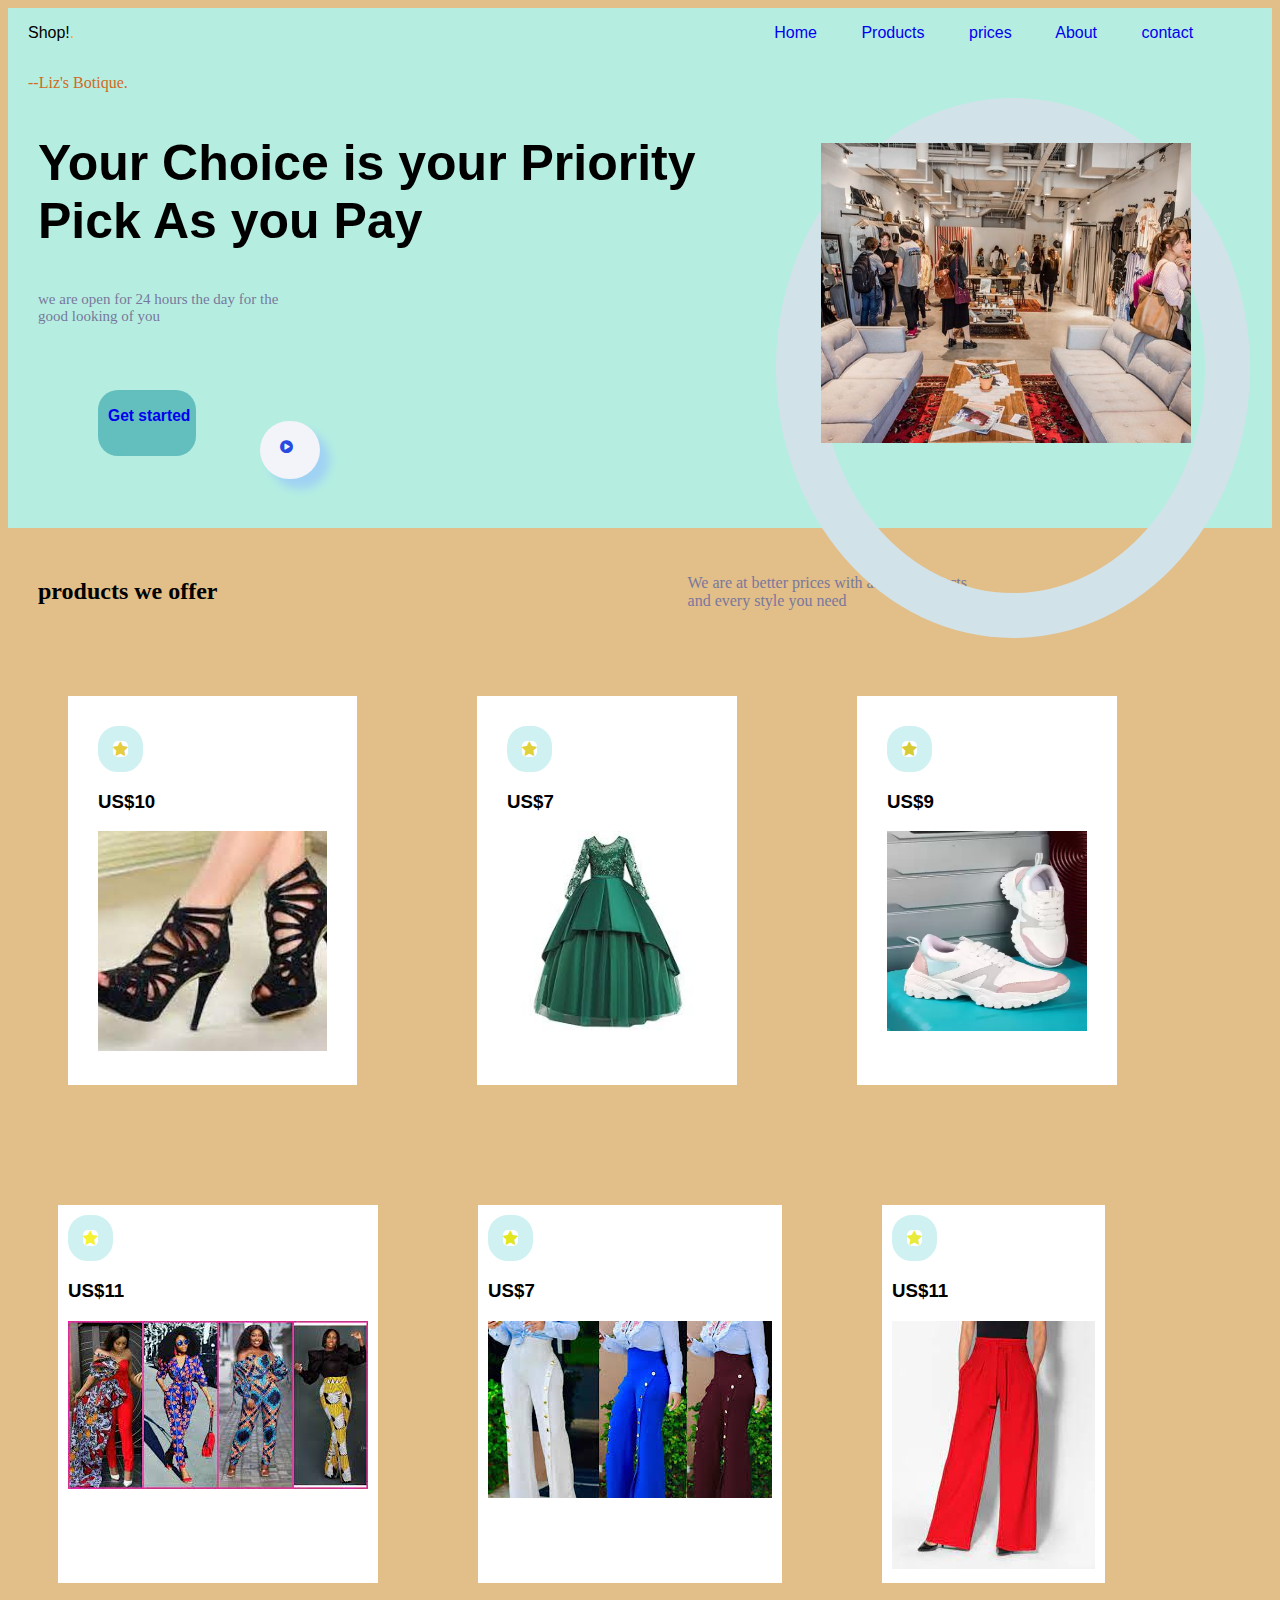
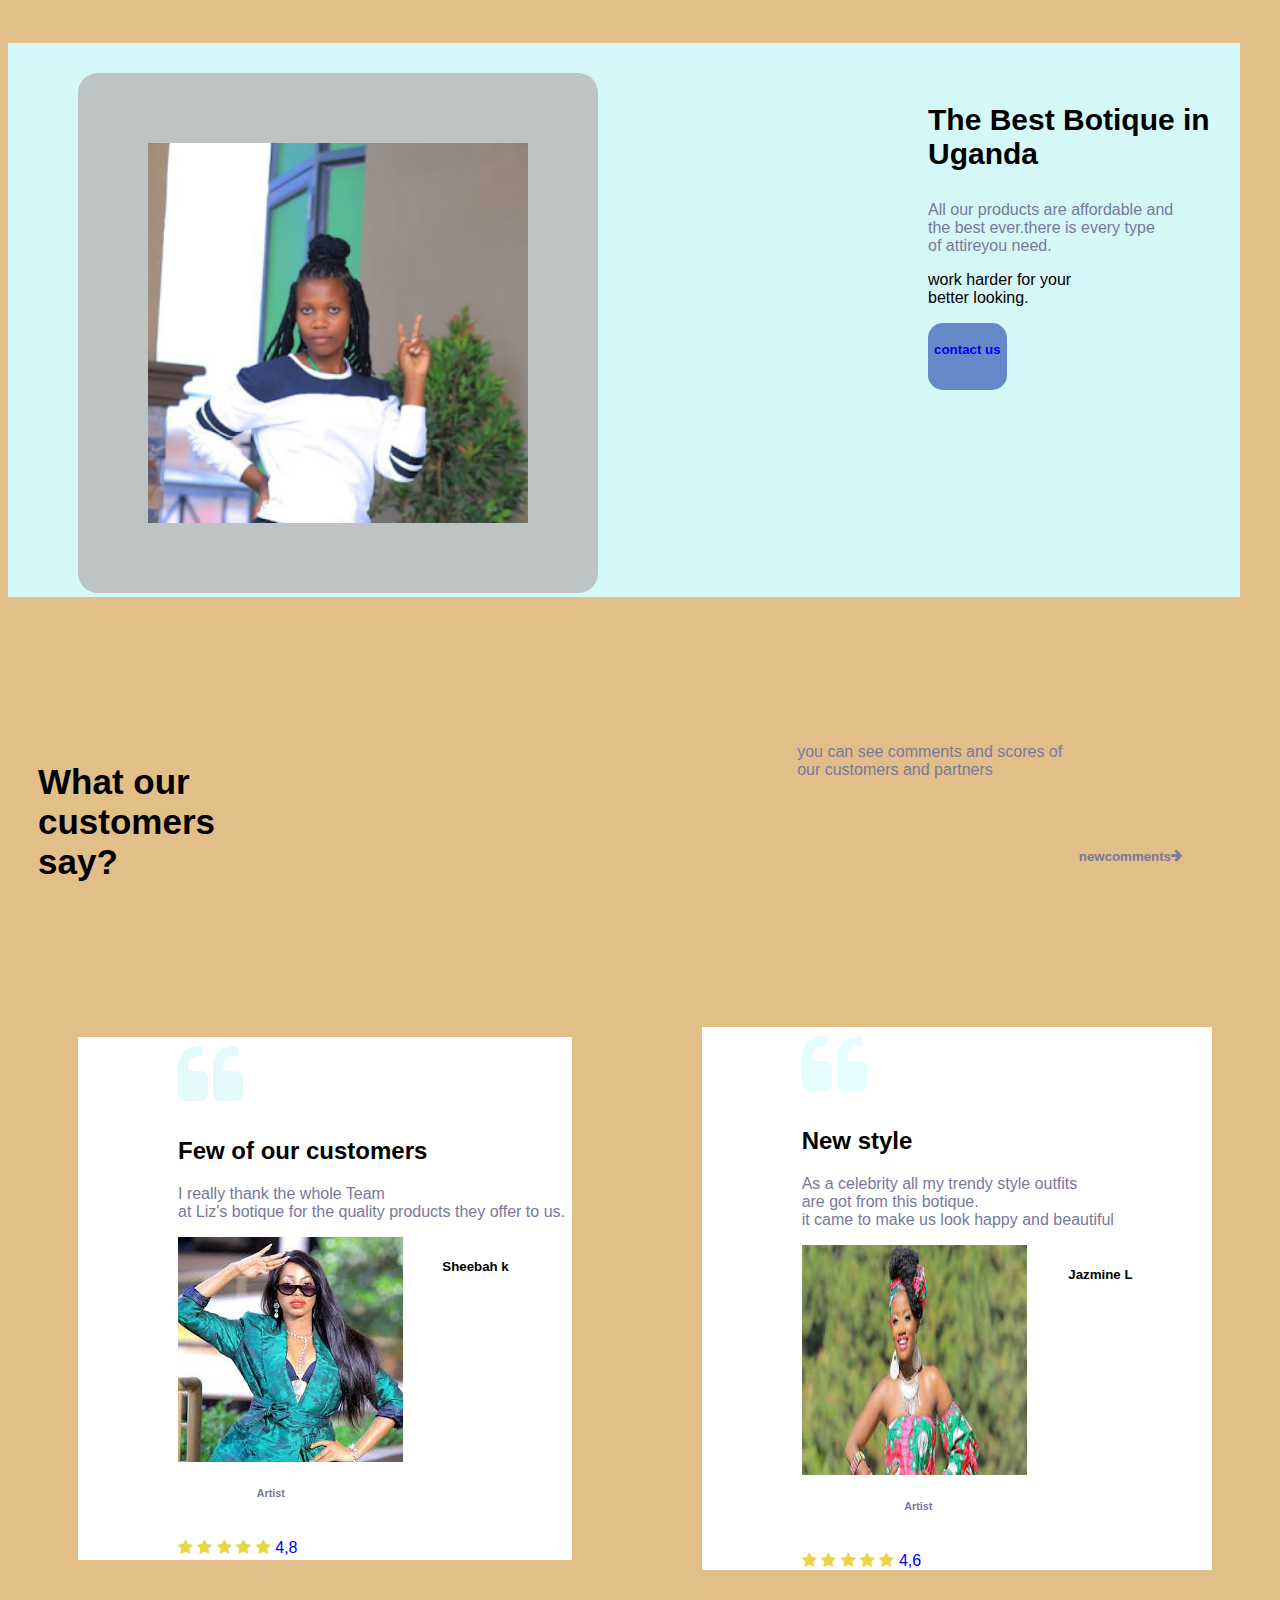
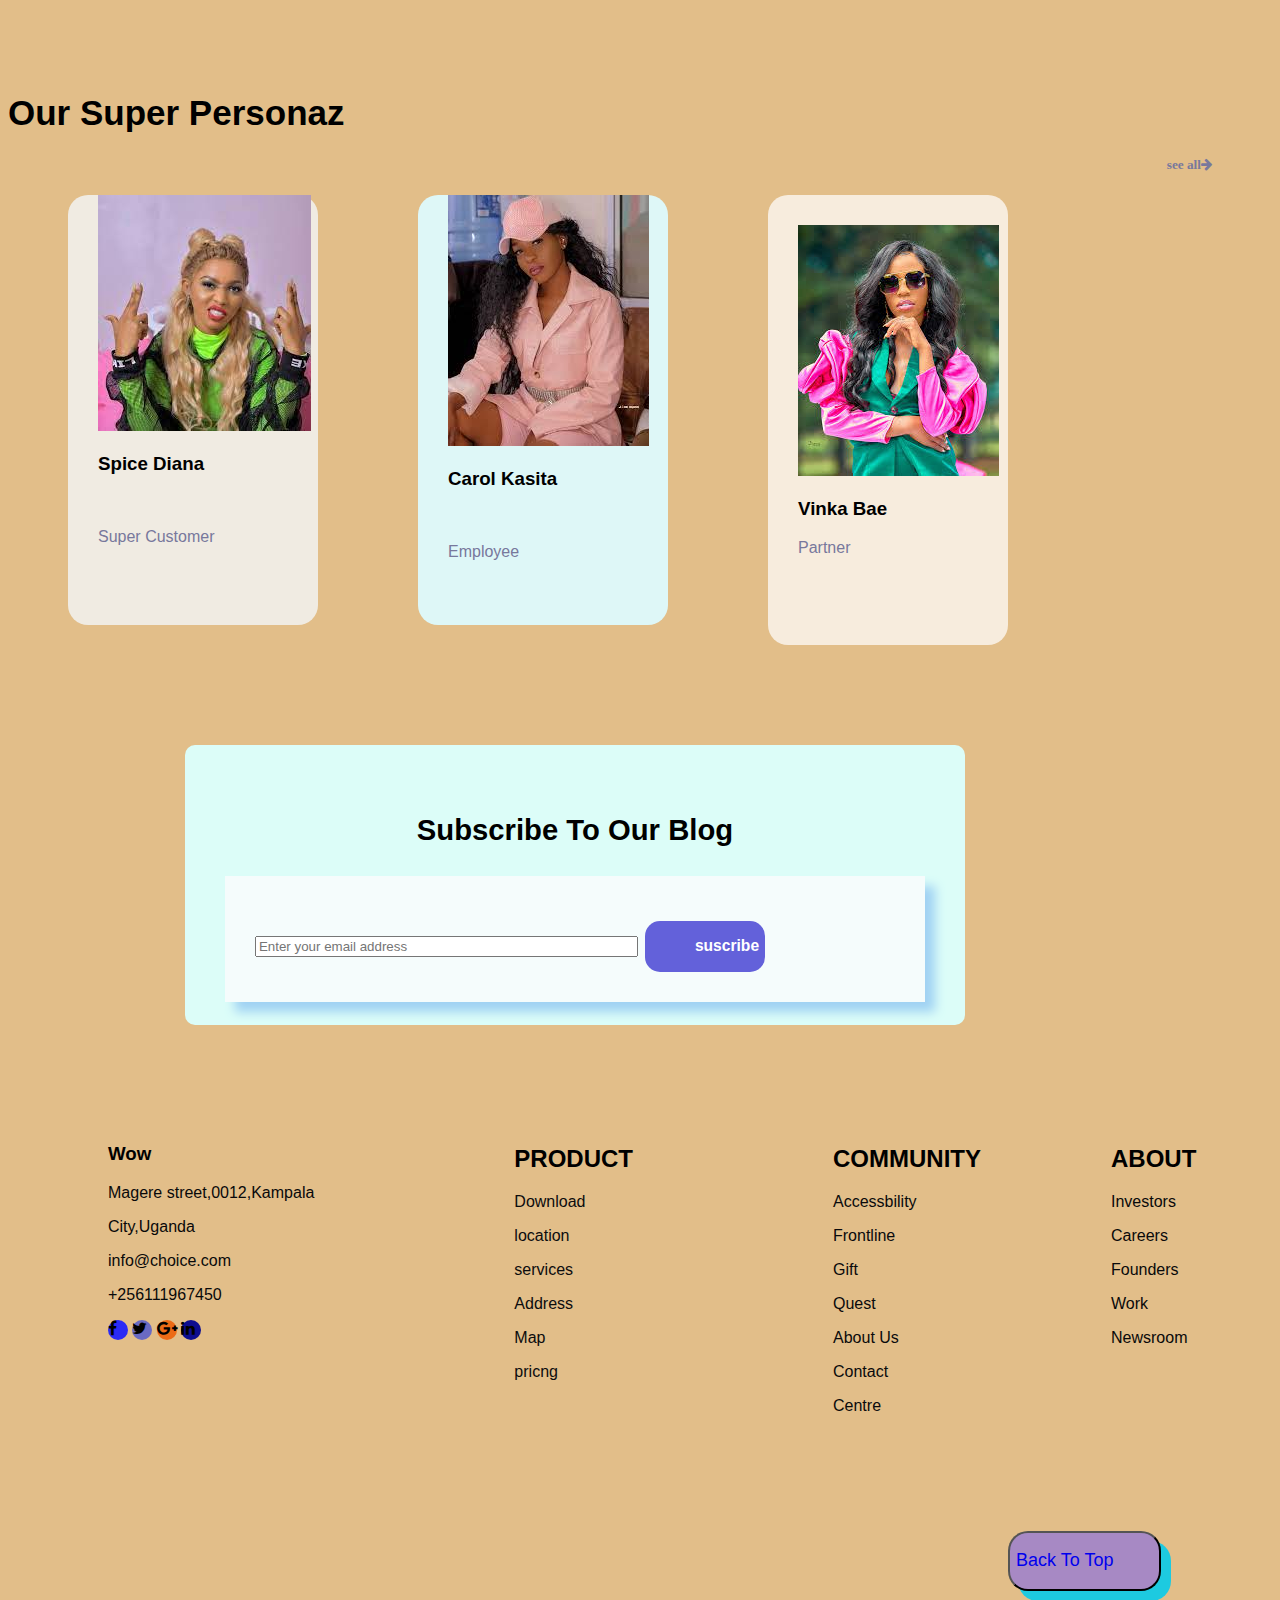
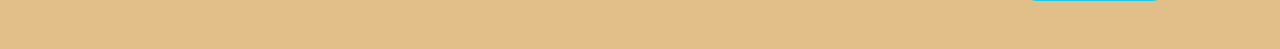
<file: index.html>
<!DOCTYPE html>
<html lang="en">

<head>
  <meta charset="UTF-8">
  <meta http-equiv="X-UA-Compatible" content="IE=edge">
  <meta name="viewport" content="width=device-width, initial-scale=1.0">
  <link rel="stylesheet" href="style.css">
  <link rel="stylesheet" href="https://cdnjs.cloudflare.com/ajax/libs/font-awesome/4.7.0/css/font-awesome.min.css">
  <title>Bussiness</title>
</head>

<body>
  <section>
    <div class="p1">
      <p>Shop!<span>.</span></p>
      <nav>
        <ul>
          <a href="index.html">Home</a>
          <a href="products.html">Products</a>
          <a href="prices.html">prices</a>
          <a href="About.html">About</a>
          <a href="contact.html">contact</a>
        </ul>
      </nav>
    </div>
    <div class="p2">
      <p>--Liz's Botique. </p>
    </div>

    <div class="imge">
      <img src="images/bot.jpeg" alt="pet">
    </div>
    </div>
    <div class="pge1">
      <h2>Your Choice is your Priority<br> Pick As you Pay</h2>
      <p>we are open for 24 hours the day for the<br> good looking of you</p>
      <button>
        <a href="About.html">
          <h3>Get started</h3>
        </a>
      </button>
      <i id="utube" class="fa fa-play-circle"></i>
    </div>
  </section>
  <div class="services">
    <h2>products we offer</h2>
    <p>We are at better prices with all our products <br>and every style you need</p>
  </div>

  <div class="sev1">
    <div class="svc">
      <i class="fa fa-star" aria-hidden="true"></i>
      <h3> US$10</h3>
      <img src="images/condo.jpeg" alt="shoe">
      <!-- <p>Radiology is the medical descipline <br>that uses medical imaging to <br>diagonose</p> -->
    </div>

    <div class="svc1">
      <i class="fa fa-star" aria-hidden="true"></i>
      <h3>US$7</h3>
      <img src="images/dress.jpeg" alt="dress">
      <!-- <p>we have ambulance ready for all emergencies <br>you just need to <br>phone</p> -->
    </div>
    <div class="svc2">
      <i class="fa fa-star" aria-hidden="true"></i>
      <h3>US$9</h3>
      <img src="maradona.webp" alt="shoe">
      <!-- <p>Dental care is priolity for animals <br>.continuos control should be made <br> -->
      <!-- for gum care</p> -->
    </div>
  </div>

  <div class="sev2">
    <div class="svc3">
      <i class="fa fa-star" aria-hidden="true"></i>
      <h3>US$11</h3>
      <img src="images/suit.jpeg" alt="suit">
      <!-- <p>Our surgical operation team is available 24 hours for emergencies. just for you</p> -->
    </div>
    <div class="svc4">
      <i class="fa fa-star" aria-hidden="true"></i>
      <h3>US$7</h3>
      <img src="images/t cop.jpeg" alt="cop">
      <!-- <p>Our mertanity provide services with our private and hygyenic delivery room</p> -->
    </div>
    <div class="svc5">
      <i class="fa fa-star" aria-hidden="true"></i>
      <h3>US$11</h3>
      <img src="images/trou.jpeg" alt="trouser">
      <!-- <p>Our Hostel service works for you while you are on vacation or on business trip</p> -->
    </div>
  </div>

  <div class="phone">
    <div class="emo">
      <img src="lizzz.webp" alt="owner">
      <!-- <img src="ns-removebg-preview.png" alt="nurse" width="500px" height="400px"> -->
    </div>
    <div class="information">
      <h3>The Best Botique in <br>Uganda</h3>
      <p>All our products are affordable and <br>the best ever.there is every type <br>of attireyou need.</p>
      work harder for your <br>better looking.</p>
      <button>
        <a href="contact.html">
          <h4>contact us</h4>
        </a>
      </button>
    </div>
  </div>

  <div class="patient">
    <h3>What our customers say?</h3>
    <p>you can see comments and scores of our customers and partners</p>
    <h5>newcomments<i class="fa fa-arrow-right"></i></h5>
  </div>
  <div class="thanks">
    <div class="mission">
      <nav><i class="fa fa-quote-left" aria-hidden="true"></i></nav>
      <h2>Few of our customers</h2>
      <p>I really thank the whole Team <br> at Liz's botique for the quality products they offer to us.</p>
      <div class="pic">
        <img src="images/shbh.jpeg" alt="image">
        <h5>Sheebah k</h5>
      </div>
      <h6>Artist</h6>
      <div class="str">
        <i class="fa fa-star" aria-hidden="true"></i>
        <i class="fa fa-star" aria-hidden="true"></i>
        <i class="fa fa-star" aria-hidden="true"></i>
        <i class="fa fa-star" aria-hidden="true"></i>
        <i class="fa fa-star" aria-hidden="true"></i> <a href="#">4,8</a>
      </div>
    </div>
    <div class="staff">
      <nav> <i class="fa fa-quote-left" aria-hidden="true"></i></nav>
      <h2>New style</h2>
      <p>As a celebrity all my trendy style outfits <br> are got from this botique.
        <br>it came to make us look happy and beautiful
      </p>
      <div class="pc">
        <img src="images/jzmn.jpeg" alt="image">
        <h5>Jazmine L</h5><br>
      </div>
      <h6>Artist</h6>
      <div class="star"> <i class="fa fa-star" aria-hidden="true"></i>
        <i class="fa fa-star" aria-hidden="true"></i>
        <i class="fa fa-star" aria-hidden="true"></i>
        <i class="fa fa-star" aria-hidden="true"></i>
        <i class="fa fa-star" aria-hidden="true"></i> <a href="#">4,6</a>
      </div>
    </div>
  </div>
  <div class="Doctors">
    <h1>Our Super Personaz</h1>
    <h5>see all<i class="fa fa-arrow-right"></i></h5>
    <div class="images">
      <div class="doc1">
        <img src="images/spice.jpeg" alt="image">
        <h3>Spice Diana</h3> <br>
        <p> Super Customer</p>
      </div>
      <div class="doc2">
        <img src="images/kasita.jpeg" alt="image">
        <h3>Carol Kasita</h3> <br>
        <p>Employee</p>
      </div>
      <div class="doc3">
        <img src="images/vinka.jpeg" alt="image">
        <div>
          <h3>Vinka Bae</h3>
          <p>Partner</p>
        </div>
      </div>
    </div>
  </div>
  <div class="subscribe">
    <h3>Subscribe To Our Blog</h3>
    <div class="email">
      <input type="text" placeholder="Enter your email address">
      <button>
        <h3> suscribe</h3>
      </button>
    </div>
  </div>

  <div class="footer">
    <div class="first">
      <h3>Wow</h3>
      <p>Magere street,0012,Kampala</p>
      <p>City,Uganda</p>
      <p>info@choice.com</p>
      <p>+256111967450</p>
      <i id="fb" class="fa fa-facebook" aria-hidden="true"></i>
      <i id="twt" class="fa fa-twitter" aria-hidden="true"></i>
      <i id="gle" class="fa fa-google-plus" aria-hidden="true"></i>
      <i id="lnk" class="fa fa-linkedin" aria-hidden="true"></i>
    </div>
    <div class="second">
      <h2>PRODUCT</h2>
      <p>Download</p>
      <p>location</p>
      <p>services</p>
      <p> Address</p>
      <p>Map</p>
      <p>pricng</p>
    </div>
    <div class="third">
      <h2>COMMUNITY</h2>
      <p>Accessbility</p>
      <p>Frontline</p>
      <p>Gift</p>
      <p>Quest</p>
      <p>About Us</p>
      <p>Contact</p>
      <p>Centre</p>
    </div>
    <div class="fourth">
      <h2>ABOUT</h2>
      <p>Investors</p>
      <p>Careers</p>
      <p>Founders</p>
      <p>Work</p>
      <p>Newsroom</p>
    </div>
  </div>
  <button class="bton"> <a href="index.html">Back To Top</a> </button>
</body>

</html>
</file>
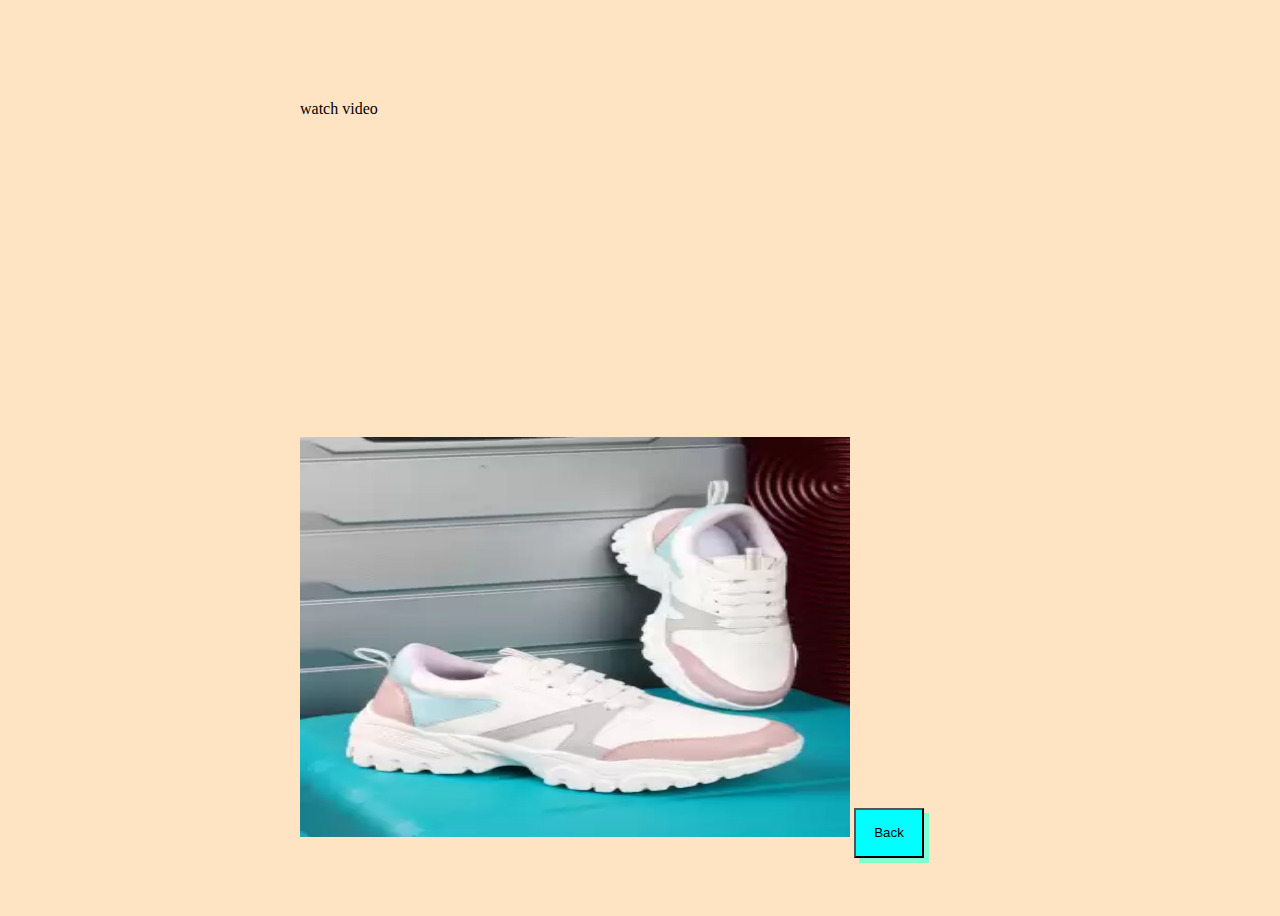
<file: About.html>
<!DOCTYPE html>
<html lang="en">
<head>
    <meta charset="UTF-8">
    <meta http-equiv="X-UA-Compatible" content="IE=edge">
    <meta name="viewport" content="width=device-width, initial-scale=1.0">
    <title>About us</title>
    <link rel="stylesheet" href="About.css">
</head>
<head>watch video</head>
<body>
    <div class="vid">
    <iframe width="560" height="315" src="https://www.youtube.com/embed/RxsgwpWOmJE?start=19" title="YouTube video player" frameborder="0" allow="accelerometer; autoplay; clipboard-write; encrypted-media; gyroscope; picture-in-picture" allowfullscreen></iframe>
</div>
<img src="maradona.webp" alt="image">   <a href="prices.html"><button>Back</button></a>
</body>
</html>
</file>
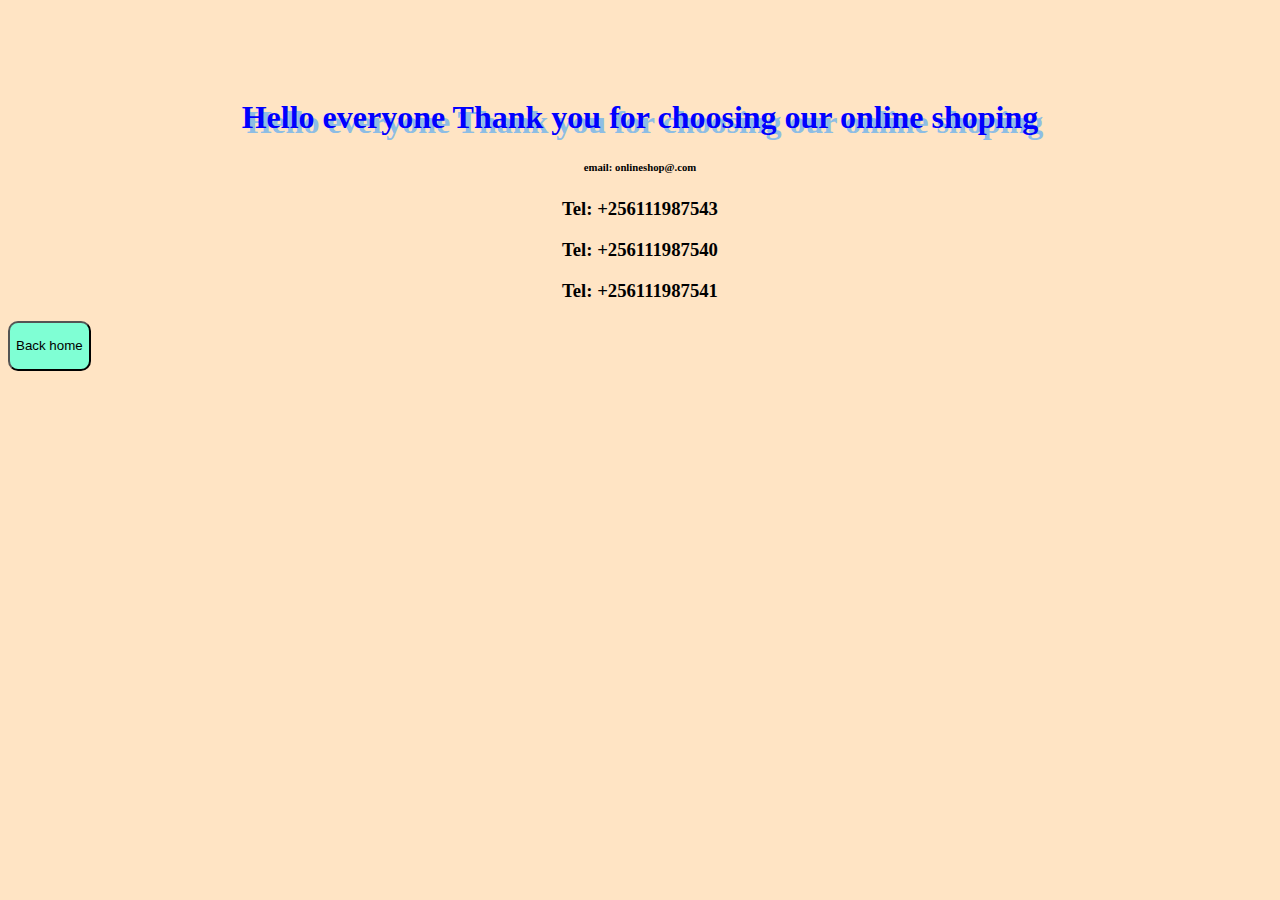
<file: contact.html>
<!DOCTYPE html>
<html lang="en">

<head>
    <meta charset="UTF-8">
    <meta http-equiv="X-UA-Compatible" content="IE=edge">
    <meta name="viewport" content="width=device-width, initial-scale=1.0">
    <title>contacts</title>
    <link rel="stylesheet" href="contact.css">
</head>

<body>
    <div class="contact">
        <h1>Hello everyone Thank you for choosing our online shoping</h1>
        <h6>email: onlineshop@.com</h6>
        <h3>Tel: +256111987543</h3>
        <h3>Tel: +256111987540</h3>
        <h3>Tel: +256111987541</h3>
        <a href="index.html"> <button>Back home</button></a>
    </div>
</body>

</html>
</file>
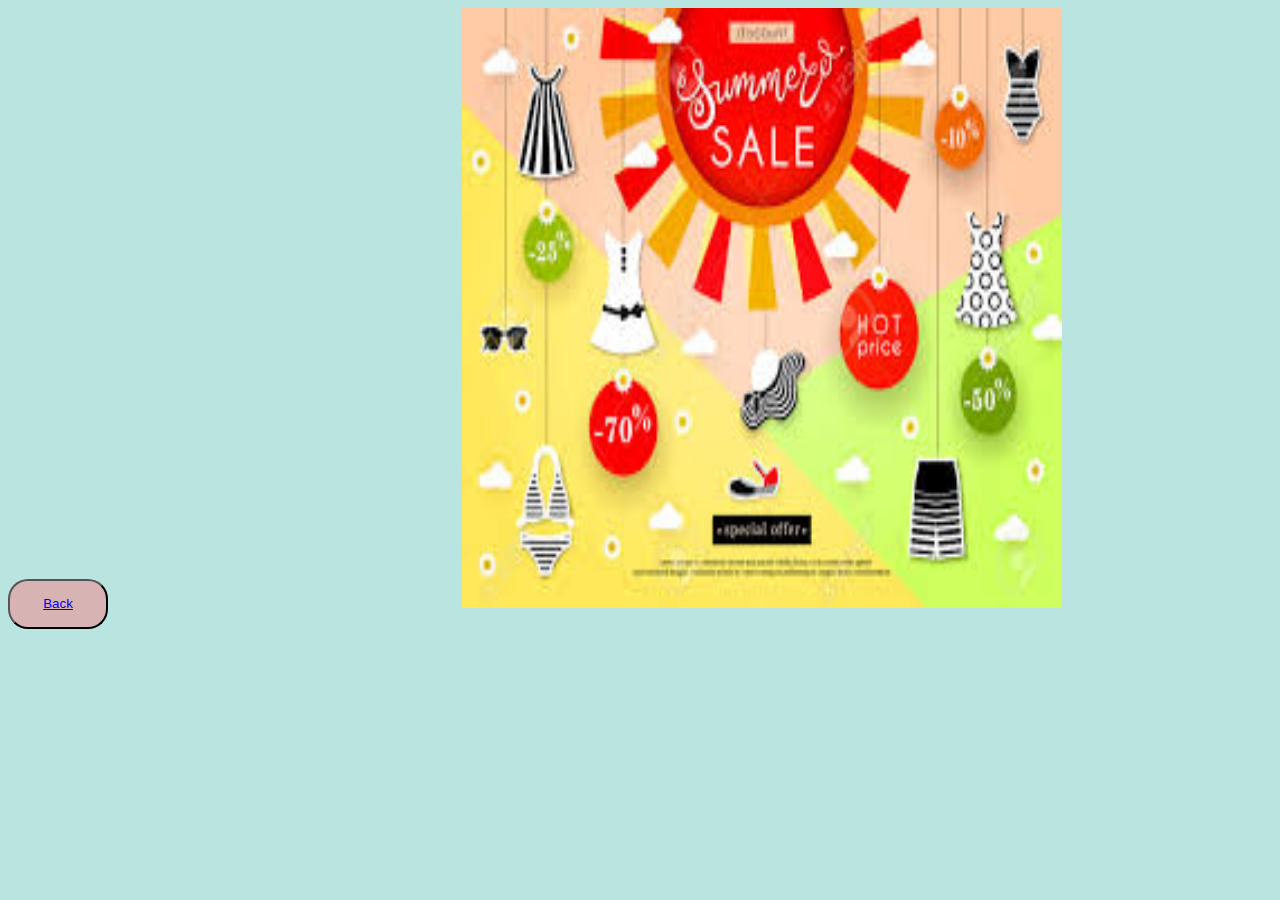
<file: prices.html>
<!DOCTYPE html>
<html lang="en">

<head>
    <meta charset="UTF-8">
    <meta http-equiv="X-UA-Compatible" content="IE=edge">
    <meta name="viewport" content="width=device-width, initial-scale=1.0">
    <title>Prices</title>
    <link rel="stylesheet" href="prices.css">
</head>

<body>

    <button> <a href="products.html">Back</a> </button>
    <img src="prce.jpeg" alt="chat">
</body>

</html>
</file>
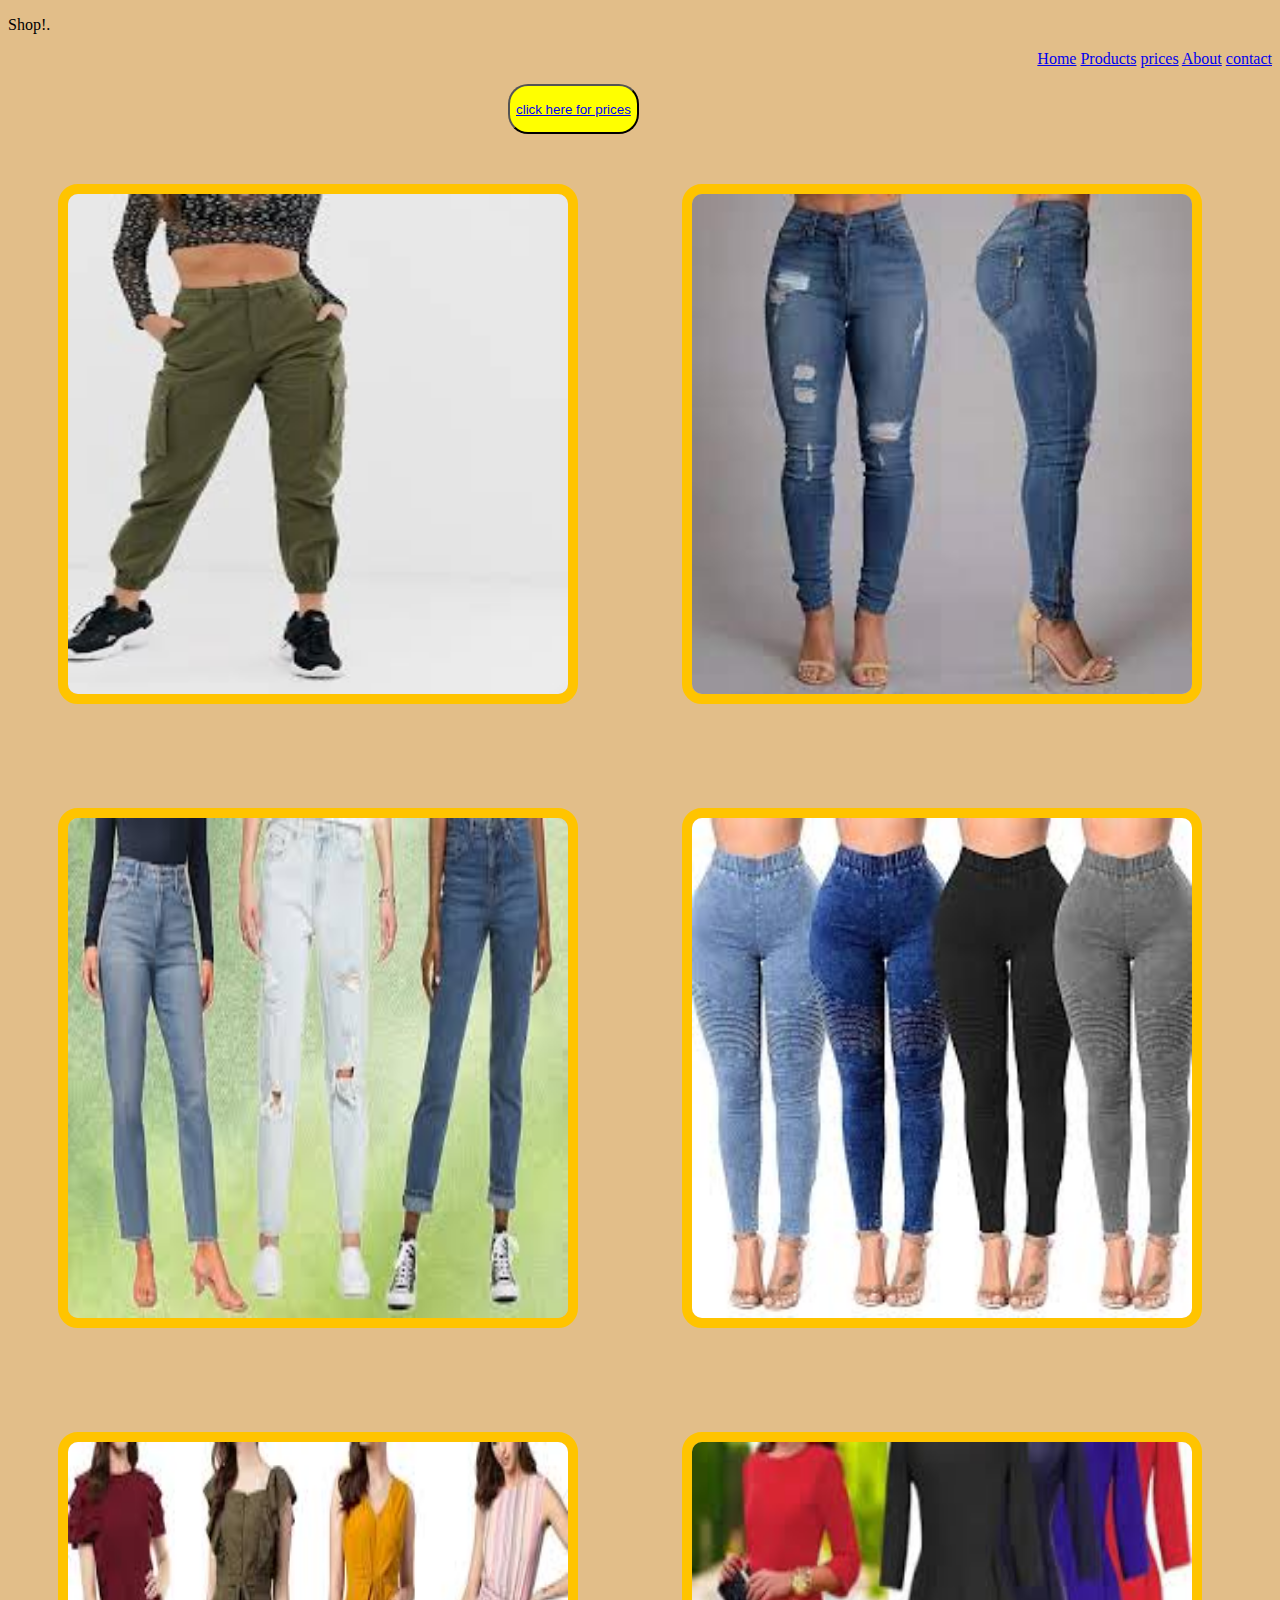
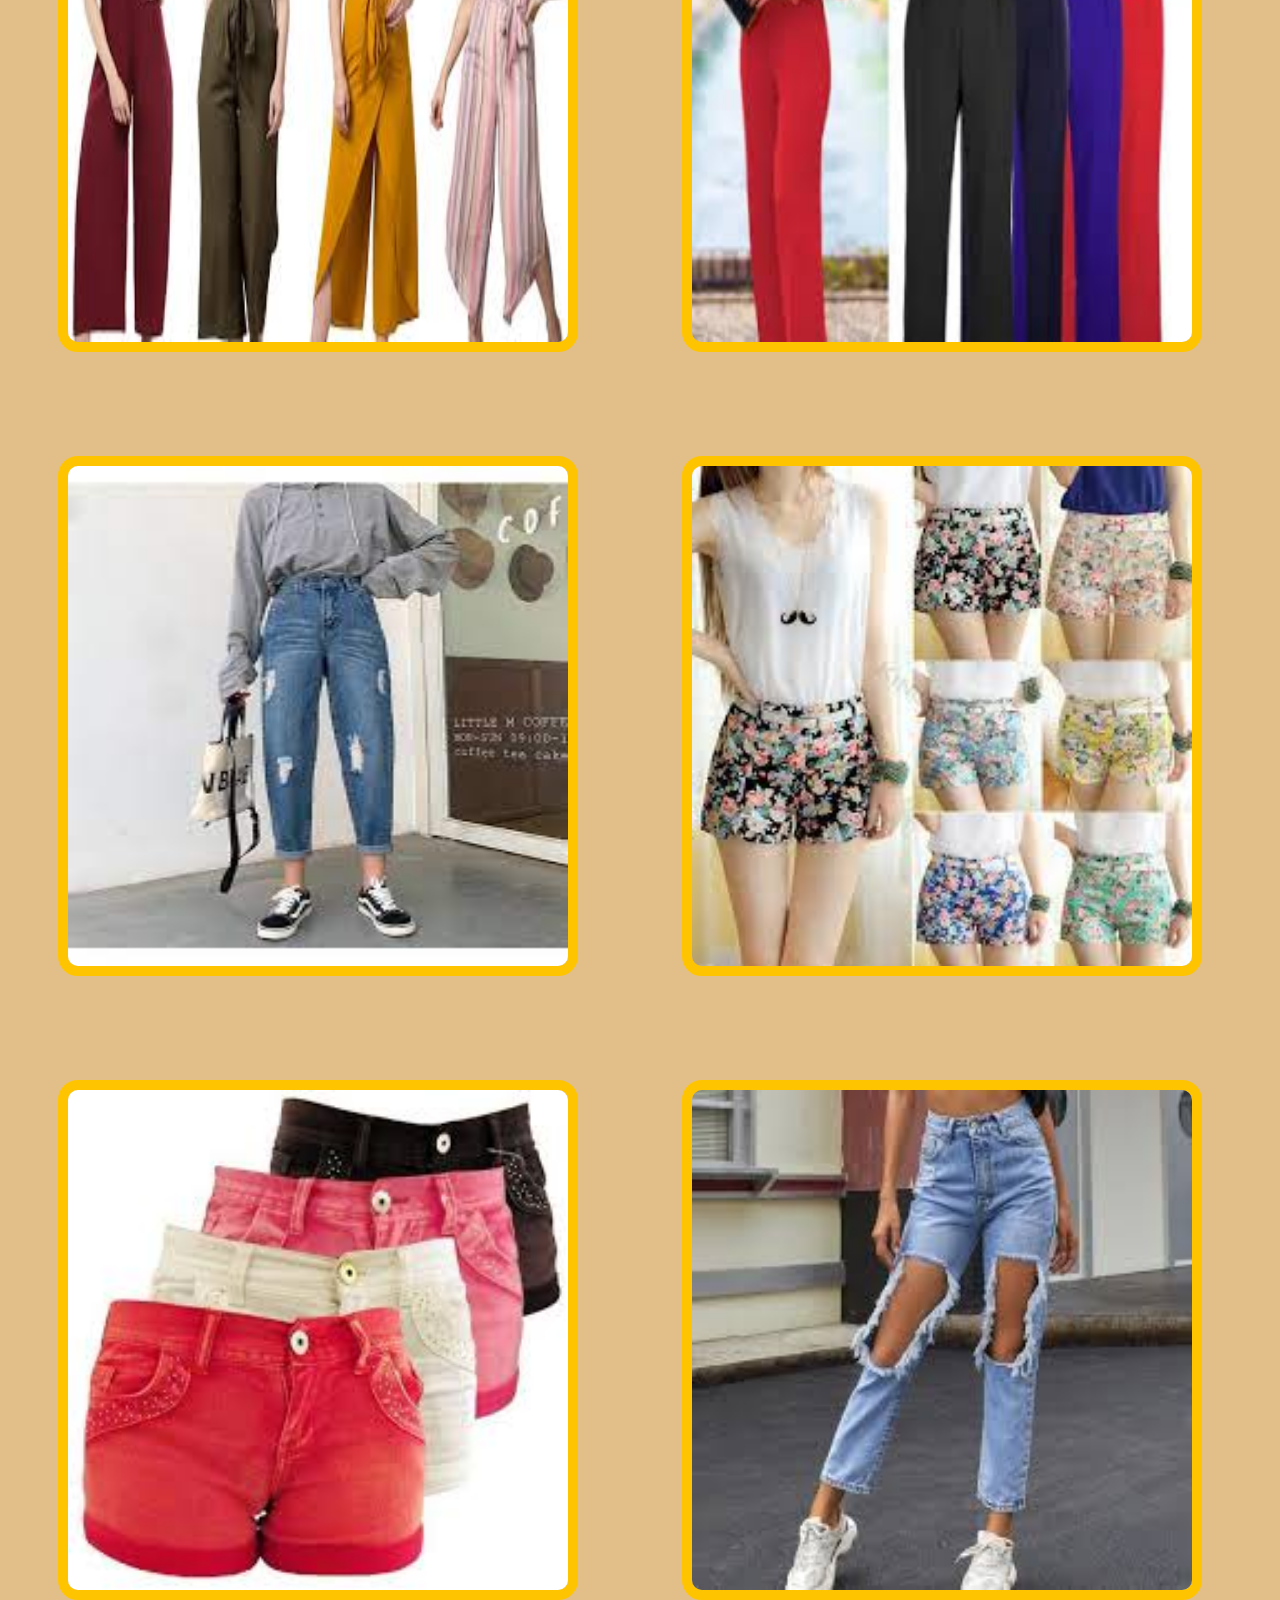
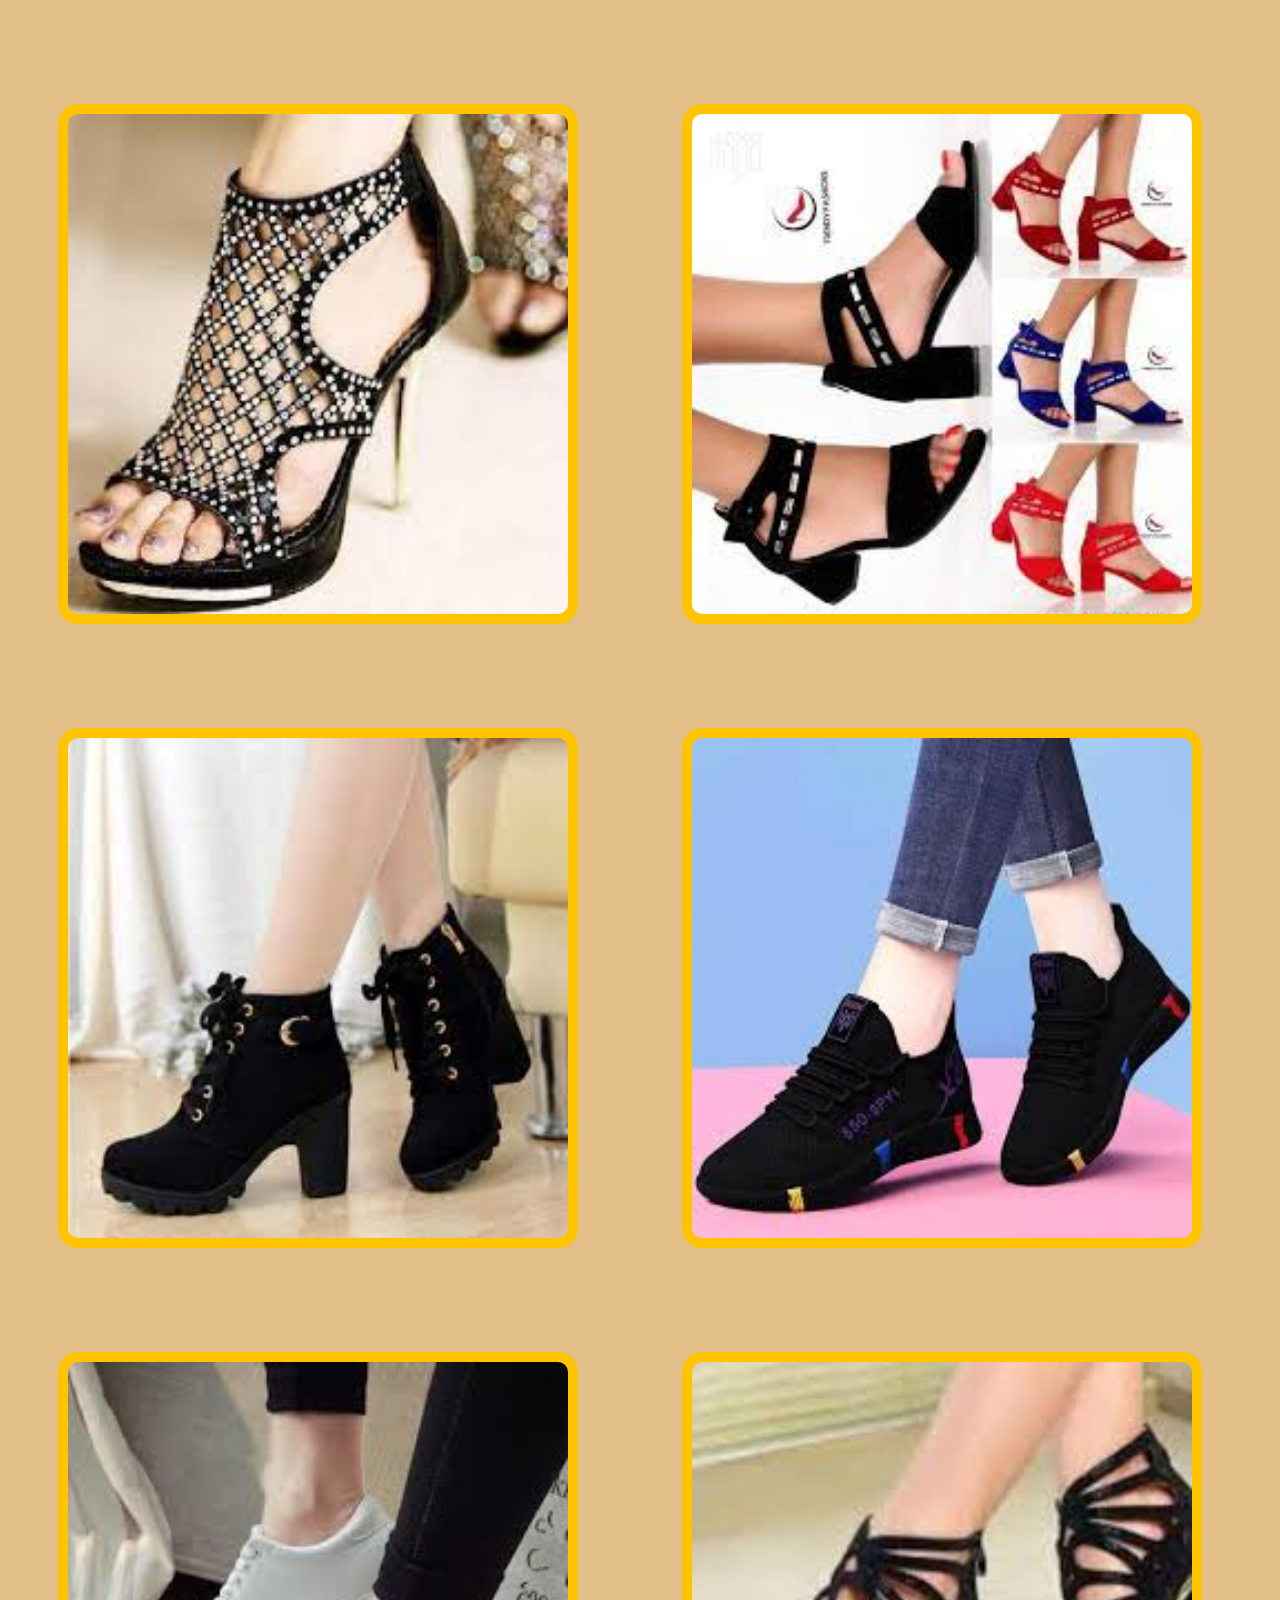
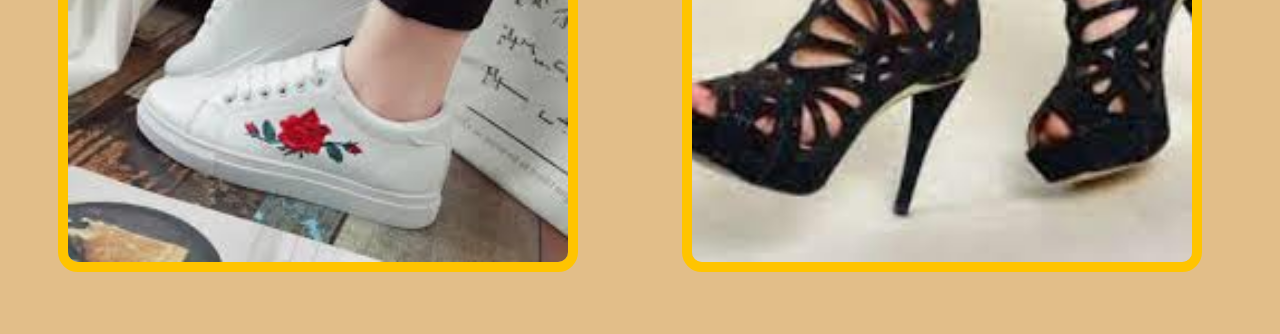
<file: products.html>
<!DOCTYPE html>
<html lang="en">

<head>
  <meta charset="UTF-8">
  <meta http-equiv="X-UA-Compatible" content="IE=edge">
  <meta name="viewport" content="width=device-width, initial-scale=1.0">
  <title>Product</title>
  <link rel="stylesheet" href="product.css">
</head>

<body>

  <div class="p1">
    <p>Shop!<span>.</span></p>
    <nav>
      <ul>
        <a href="index.html">Home</a>

        <a href="products.html">Products</a>
        <a href="prices.html">prices</a>
        <a href="About.html">About</a>
        <a href="contact.html">contact</a>
      </ul>
    </nav>
  </div>
  <button> <a href="prices.html">click here for prices</a></button>
  <div class="images">
    <img src="images/trouser.jpeg" alt="image">
    <img src="images/jean.jpeg" alt="image">
    <img src="images/jen.jpeg" alt="image">
    <img src="images/jin.jpeg" alt="image">
    <img src="images/jumps.jpeg" alt="image">
    <img src="images/jumper.jpeg" alt="image">
    <img src="images/jn.jpeg" alt="image">
    <img src="images/sht.jpeg" alt="image">
    <img src="images/shot.jpeg" alt="image">
    <img src="images/damge.jpeg" alt="image">
    <img src="images/shoe.jpeg" alt="image">
    <img src="images/shoe2.jpeg" alt="image">
    <img src="images/shoe3.jpeg" alt="image">
    <img src="images/shoe4.jpeg" alt="image">
    <img src="images/shoe5.jpeg" alt="image">
    <img src="images/condo.jpeg" alt="image">
  </div>

</body>

</html>
</file>
<file: style.css>
body {
    /* background-color: rgb(232, 157, 235); */
    background-color: rgb(226, 190, 137);
    overflow-x: hidden;
}

.mission h6 {
    display: flex;
}

.p1 p {
    padding-left: 20PX;
}

.p1 nav ul {
    padding-left: 700px;

}

a {
    text-decoration: none;
    padding-right: 40px;
}

.p1 {
    color: black;
    font-family: sans-serif;
    display: inline-flex;
}

section {
    background-color: rgb(181, 238, 225);
    height: 520px;
}

.p2 {
    color: chocolate;

}


.p2 p {
    padding-left: 20PX;
}

.wrap nav a {

    text-align: end;
    text-decoration: solid;

}

.pge1 {
    text-align: left;
    font-size: 15px;

    padding-left: 30PX;
}

.pge1 p {
    color: rgb(120, 120, 156);
}

.pge1 i {
    border-radius: 500px;
    background-color: rgb(243, 243, 250);
    box-shadow: 10px 10px 10px rgb(160, 210, 243);

}

.pge1 h2 {
    font-family: sans-serif;
    font-size: 50px;
}

.pge1 button {
    margin-top: 50px;
    background-color: rgb(99, 190, 190);
    border-radius: 20px;
    border: none;
    color: white;
    padding-left: 10PX;
    margin-left: 60px;

}

.imge img {
    width: 530px;
    height: 190px;

}

.emo img {
    background-color: rgb(220, 220, 231);
}

.services {
    padding: 100px;

    display: inline-flex;
}

.svc {
    padding: 30px;
    margin: 60px;
    background-color: white;
}


.svc i {
    color: rgb(230, 205, 64);
    border: solid #d0f1f1 15px;
    border-radius: 20px;
}

.svc1 {
    padding: 30px;
    margin: 60px;
    background-color: white;
}

.svc1 img {
    width: 200px;
    height: 200px;
}


.svc1 i {
    color: rgb(224, 208, 58);
    border: solid #d0f1f1 15px;
    border-radius: 20px;
}

.svc2 {
    padding: 30px;
    margin: 60px;
    background-color: white;
}

.svc2 img {
    width: 200px;
    height: 200px;
}

.svc2 i {
    color: rgb(214, 203, 50);
    border: solid #d0f1f1 15px;
    border-radius: 20px;
}

.sev1 {
    display: inline-flex;
    font-family: sans-serif;
}

.sev1 p {
    color: rgb(120, 120, 156);
}

.sec1 img {
    width: 200px;
    height: 200px;
}


.svc3 {
    padding: 10px;
    margin: 50px;
    background-color: white;
}

.svc3 i {
    color: rgb(245, 242, 52);
    border: solid #d0f1f1 15px;
    border-radius: 20px;
}

.svc4 {
    padding: 10px;
    margin: 50px;
    background-color: white;
}

.svc4 i {
    color: rgb(226, 230, 29);
    border: solid #d0f1f1 15px;
    border-radius: 20px;
}

.svc5 {
    padding: 10px;
    margin: 50px;
    background-color: white;
}

.svc5 i {
    color: rgb(232, 235, 57);
    border: solid #d0f1f1 15px;
    border-radius: 20px;
}

span {
    color: orange;
}

.sev2 {
    display: inline-flex;
    font-family: sans-serif;
    padding-top: 10px;
    padding-bottom: 10px;
}

.sev2 p {
    color: rgb(120, 120, 156);
}


.imge {
    margin-left: 60%;
    border-radius: 50%;
    position: absolute;
    height: 50%;
    width: 30%;
    margin-left: 60%;
    margin-top: -10px;
    border: 45px solid rgb(210, 226, 233);

}

.staff img {
    width: 55%;
    height: 230px;
}

.imge img {
    height: 300px;
    width: 370px;
}

.pic {
    display: flex;
}

.pic h5 {
    padding-left: 10%;
}

.pc {
    display: flex;
}

.pc h5 {
    padding-left: 10%
}

.services {
    padding: 30px;

    display: inline-flex;
    padding-bottom: 10px;
}

.service h2 {
    font-size: 30px;
}

.services p {
    padding-left: 470px;
    color: rgb(120, 120, 156);
}

.patient {
    padding: 30px;
    margin-top: 100px;
    display: inline-flex;
    font-family: sans-serif;
    padding-top: -10px;
}

.patient h3 {
    font-size: 35px;
    font-family: sans-serif;
}

.patient p {
    padding-left: 500px;
    font-family: sans-serif;
    color: rgb(120, 120, 156);
}

.doc1 {
    border-radius: 20px;
    margin-left: 60px;
    padding-left: 30px;
    width: 220px;
    height: 430px;
    background-color: rgb(240, 235, 226);
}

.doc1 p {
    color: rgb(120, 120, 156);
}

.doc2 {
    border-radius: 20px;
    margin-left: 100px;
    padding-left: 30px;
    width: 220px;
    height: 430px;
    background-color: rgb(222, 247, 247);
}

.doc2 p {
    color: rgb(120, 120, 156);
}

.doc3 {
    border-radius: 20px;
    margin-left: 100px;
    padding: 30px;
    width: 180px;
    height: 390px;
    background-color: rgb(247, 236, 221);
}

.doc3 p {
    color: rgb(120, 120, 156);
}

.doc3 div {
    background-color: none;
    padding-right: 60px;
}

.images {
    display: inline-flex;
    font-family: sans-serif;
}

.emo img {
    width: 380px;
    margin-left: 70px;
    margin-top: 30px;
    padding: 70px;
    height: 380px;
    background-color: rgb(190, 196, 196);
    border-radius: 20px;
}

.information {
    padding: 30px;
    margin-left: 300px;
}

.information h3 {
    font-size: 30px;

}

.information button {
    background-color: #6689ca;
    border-radius: 15px;
    border: none;


}

.phone {
    display: inline-flex;
    background-color: rgb(213, 247, 247);
    font-family: sans-serif;
}

.phone p {
    color: rgb(120, 120, 156);
}

.mission {
    padding-left: 100px;
    margin: 70px;
    width: 500px;
    background-color: white;
    background-size: cover;

}
.bton{
     margin-bottom: 50px; 
    font-size: large;
    box-shadow:10px 10px rgb(29, 202, 224) ;
  color: black ;
  text-align: center;
  height: 60px;
  margin-left: 1000px;
  border-radius: 20px;
  background-color: rgb(167, 137, 196);
}

.str {
    color: rgb(231, 215, 66);
    margin-top: 40px;

}

.mission p {
    color: rgb(120, 120, 156);
}

.mission nav {
    color: rgb(228, 250, 250);
    font-size: 70px;
}

.mission h6 {
    color: rgb(120, 120, 156);
    padding-left: 20%;


}

.staff {

    padding-left: 100px;
    margin: 60px;
    background-color: white;
    background-size: cover;
}

.staff h6 {
    color: rgb(120, 120, 156);
    padding-left: 25%;
}

.staff p {
    color: rgb(120, 120, 156);
}

.star {
    color: rgb(240, 209, 74);
    margin-top: 40px;

}

.staff nav {
    color: rgb(230, 253, 253);
    font-size: 70px;
}

.thanks {
    display: inline-flex;
    padding-bottom: 40px;
    font-family: sans-serif;
    padding-top: 20px;

}

.first {
    padding: 30px;
    margin: 70px;
}

.first p {
    color: rgb(9, 9, 10);
}

.first i {
    height: 20px;
    width: 20px;
}

#fb {
    background-color: rgb(43, 43, 245);
    border-radius: 10px;
}

#twt {
    background-color: rgb(106, 106, 194);
    border-radius: 10px;
}

#gle {
    background-color: rgb(236, 107, 22);
    border-radius: 10px;
}

#lnk {
    background-color: rgb(13, 13, 143);
    border-radius: 10px;
}

.second {
    padding: 30px;
    margin: 70px;
}

.second p {
    color: rgb(12, 12, 14);
}

.second i {
    background-color: red;
}

.third {
    padding: 30px;
    margin: 70px;
}


.third p {
    color: rgb(10, 10, 12);
}

.third i {
    background-color: brown;
}

.fourth {
    padding: 30px;
    margin-top: 70px;

}

.fourth p {
    color: rgb(9, 9, 10);
}

.footer {
    display: inline-flex;
    font-family: sans-serif;

}

.subscribe {
    padding: 40px;
    background-color: rgb(220, 253, 248);
    align-content: center;
    font-size: 25px;
    width: 700px;
    height: 200px;
    margin-top: 100px;
    margin-left: 14%;
    text-align: center;
    font-family: sans-serif;
    border-radius: 10px;

}


.email {
    margin-top: 10px;
    margin-bottom: 50px;
    padding: 30px;
    background-color: rgb(245, 252, 252);
    text-align: left;
    font-family: sans-serif;
    box-shadow: 10px 10px 10px rgb(160, 210, 243);

}

.email button {
    background: rgb(99, 97, 218);
    color: white;
    padding-left: 50px;
    border-radius: 15px;
    border: none;
}

.email input {
    margin-top: 30px;
    padding-right: 200px;
}

h1 {
    font-size: 35px;
    font-family: sans-serif;
}

.Doctors h5 {
    text-align: right;
    padding-right: 60px;
    color: rgb(120, 120, 156);
}

.patient h5 {
    padding-top: 100px;
    padding-right: 60px;
    display: flex;
    color: rgb(120, 120, 156);
}

#utube {
    color: rgb(40, 74, 226);
    width: 40px;
    height: 40px;
    padding-top: 18px;
    padding-left: 20px;
    margin-left: 60px;

}
</file>
<file: About.css>
body{
    background-color: bisque;
    margin-left: 300px;
    margin-top: 100px;
}
img{
    width: 550px;
    height: 400px;

}
button{
    height: 50px;
    margin-bottom: 50px;
    width: 70px;
    background-color: aqua;
    box-shadow: 5px 5px aquamarine;
}
</file>
<file: contact.css>
body {
    background-color: bisque;

}

h1 {
    color: blue;
    text-shadow: 5px 5px rgb(141, 189, 228);
    text-align: center;

}

h3 {
    text-align: center;
}

h6 {
    text-align: center;
}

.contact {
    border-style: dotted 400px;
    padding-top: 70px;
}

button {
    background-color: aquamarine;
    height: 50px;
    border-radius: 10px;
}
</file>
<file: prices.css>
body{
    background-color: rgb(185, 228, 224);
}
img{
    width: 600px;
    height: 600px;
    margin-left: 350px;
}
button{
    height: 50px;
    width: 100px;
    background-color: rgb(216, 179, 179);
    border-radius: 20px;
    margin-bottom: 100px;
}
</file>
<file: product.css>
body{
background-color: rgb(226, 190, 137);
}
.p1{
    text-align: right;
    text-decoration: none;
}
.p1 p{
text-align: left;
}
.images img{
margin: 50px;
height: 500px;
width: 500px;
border: solid 10px rgb(255, 196, 0);
border-radius: 20px;
}
button{
    background-color: yellow;
    margin-left: 500px;
    border-radius: 20px;
    height: 50px;
    text-underline-position: none;
}
</file>
